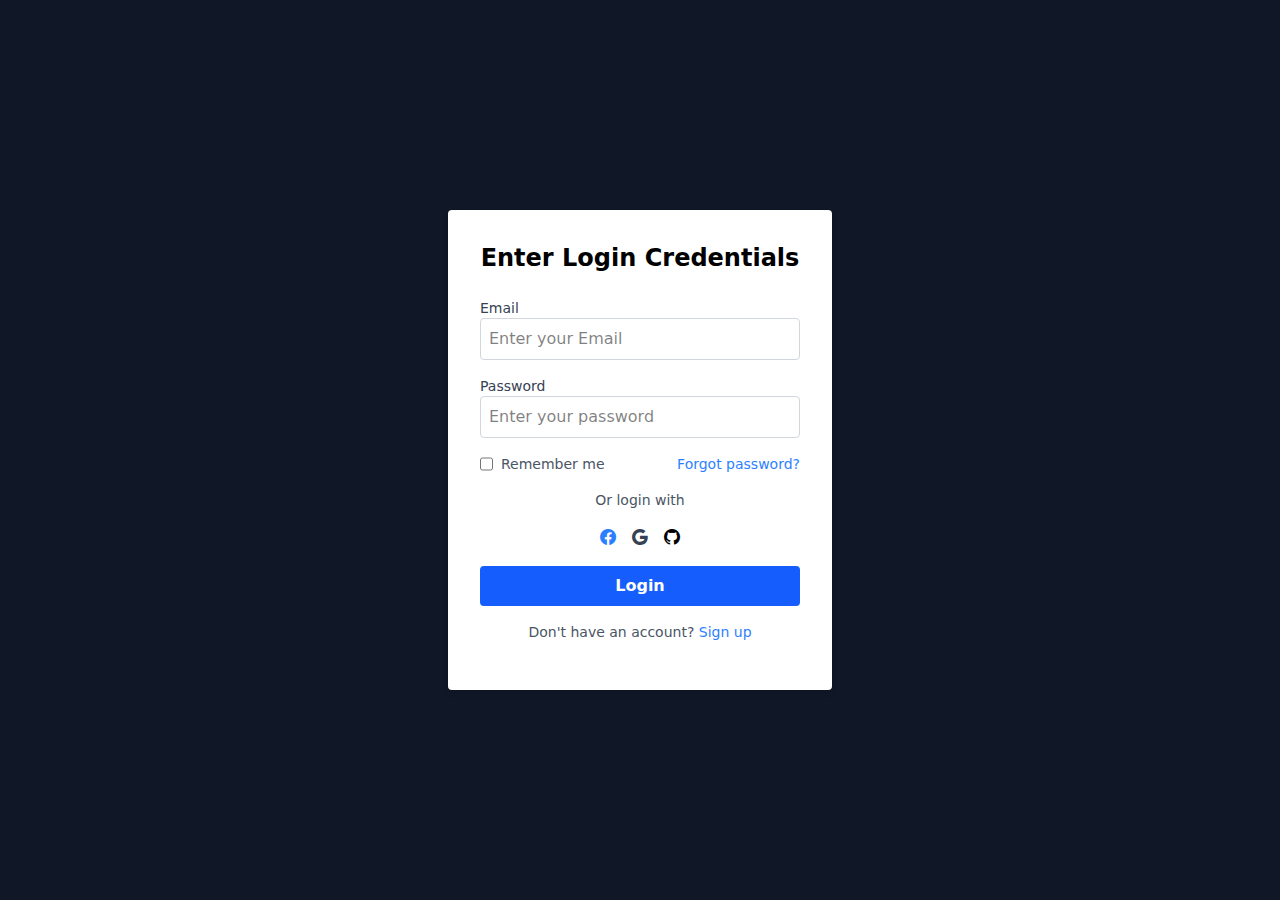
<file: index.html>
<!DOCTYPE html>
<html lang="en">
<head>
    <meta charset="UTF-8">
    <meta name="viewport" content="width=device-width, initial-scale=1.0">
    <title>Login Using Tailwind CSS</title>
    <!-- Link Tailwind Style Sheet -->
    <link rel="stylesheet" href="./style.css">
    <!-- Bootstrap Icon -->
    <link rel="stylesheet" href="https://cdn.jsdelivr.net/npm/bootstrap-icons@1.13.1/font/bootstrap-icons.min.css">
</head>
<body class="flex items-center justify-center h-screen bg-gray-900">
    <div class="bg-white p-8 rounded shadow-md w-96">
        <h1 class="text-2xl font-bold text-center mb-6">Enter Login Credentials</h1>
        <form>
            <div class="mb-4">
                <label for="username: " class="block text-sm font-medium text-gray-700">Email</label>
                <input type="text" name="Email" id="Email" placeholder="Enter your Email" class="border border-gray-300 rounded p-2 w-full mb-4 focus:outline" required>
            <div>

            <div class="mb-4">
                <label for="password: " class="block text-sm font-medium text-gray-700">Password</label>
                <input type="password" name="Password" id="password" placeholder="Enter your password" class="border border-gray-300 rounded p-2 w-full focus:outline" required>
            </div>

            <div class="flex items-center justify-between mb-4">
                <div class="flex items center">
                    <input type="checkbox" id="remember" class="mr-2">
                    <label for="remember" class="text-sm text-gray-600">Remember me</label>
                </div>
                <a href="./forgotpass.html" class="text-sm text-blue-500 hover:underline">Forgot password?</a>
            </div>

            <div class="mb-4 text-center">
                <p class="text-sm text-gray-600">Or login with</p>
            </div>

            <div class="flex justify-center space-x-4 mb-4">
                <a href="https://www.facebook.com/v23.0/dialog/oauth?" class="text-blue-500 hover:underline"><i class="bi bi-facebook"></i></a>
                <a href="https://www.google.com/auth/callback" class="text-gray-700 hover:underline"><i class="bi bi-google"></i></a>
                <a href="https://www.github.io/auth/callback" class="text-black hover:underline"><i class="bi bi-github"></i></a>
            </div>
            
            <button type="submit" class="w-full bg-blue-600 text-white font-semibold py-2 rounded hover:bg-blue-700 transition duration-200">Login</button>
            <p class="mt-4 text-sm text-center text-gray-600">Don't have an account? <a href="./signup.html" class="text-blue-500 hover:underline">Sign up</a></p>
        </form>
    </div>
</body>
</html>
</file>
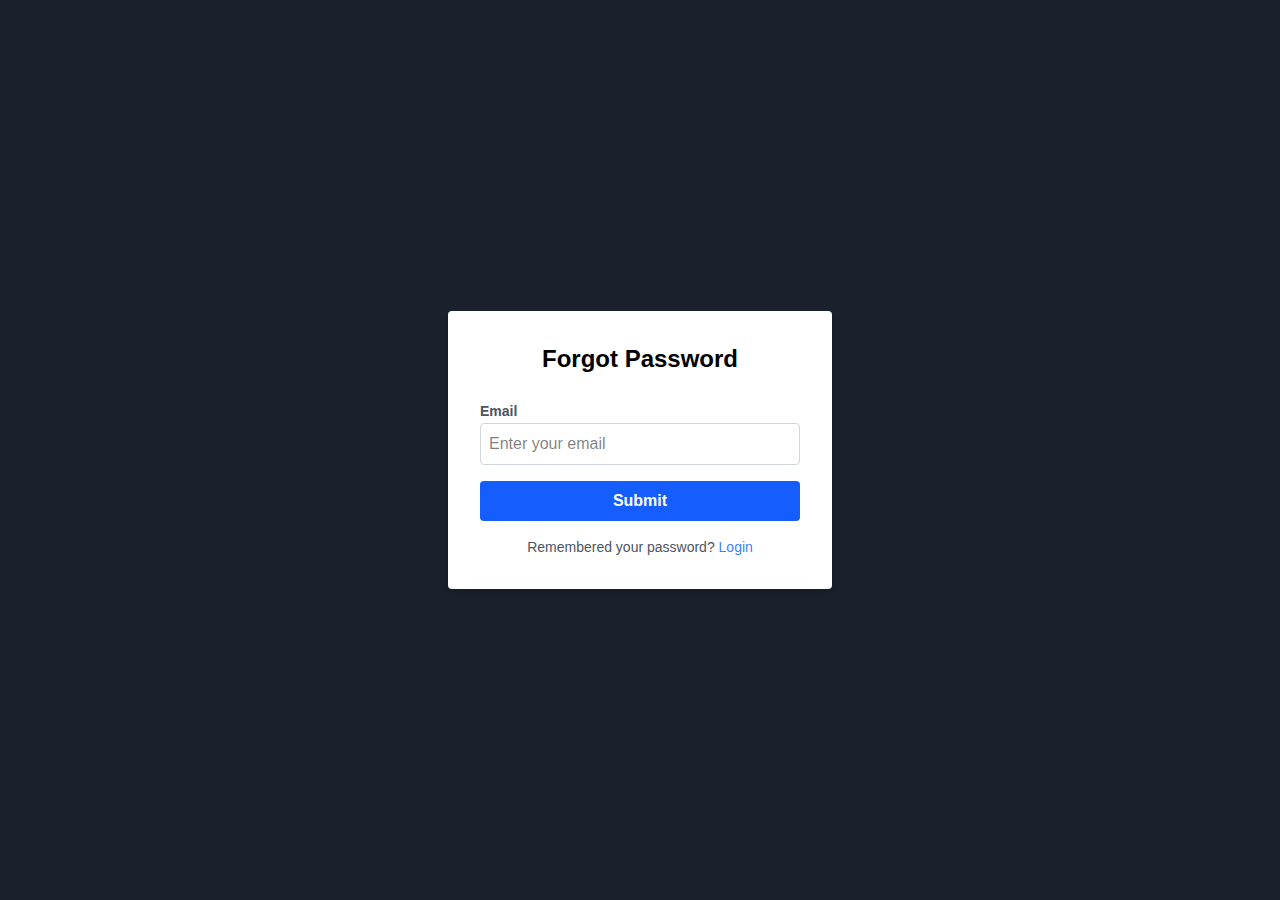
<file: forgotpass.html>
<!DOCTYPE html>
<html lang="en">
<head>
    <meta charset="UTF-8">
    <meta name="viewport" content="width=device-width, initial-scale=1.0">
    <title>Login Using Tailwind CSS</title>
    <link rel="stylesheet" href="./style.css">
</head>
<body class="bg-gray-900">
    <div class="flex items-center justify-center h-screen bg-gray-900">
        <div class="bg-white p-8 rounded shadow-md w-96">
            <h1 class="text-2xl font-bold text-center mb-6">Forgot Password</h1>
            <form>
                <label class="text-gray-600 mb-4 text-sm font-bold">Email</label>
                <input type="email" name="email" id="email" placeholder="Enter your email" class="border border-gray-300 rounded p-2 w-full mb-4 focus:outline" required>
                <button type="submit" class="w-full bg-blue-600 text-white font-semibold py-2 rounded hover:bg-blue-700 transition duration-200">Submit</button>
            </form>
            <p class="mt-4 text-sm text-center text-gray-600">Remembered your password? <a href="./login.html" class="text-blue-500 hover:underline">Login</a></p>
        </div>
    </div>
    <script>
        document.querySelector('form').addEventListener('submit', function(event) {
            event.preventDefault();
            alert('Password reset link has been sent to your email.');
            window.location.href = './login.html'; // Redirect to Login page
        });
    </script>
</div>
    <style>
        body {
            font-family: Arial, sans-serif;
        }
        .bg-gray-900 {
            background-color: #1a202c;
        }
        .bg-white {
            background-color: #ffffff;
        }
        .text-blue-500 {
            color: #3b82f6;
        }
        .text-gray-600 {
            color: #4b5563;
        }
    </style>
</div>
</body>
</html>
</file>
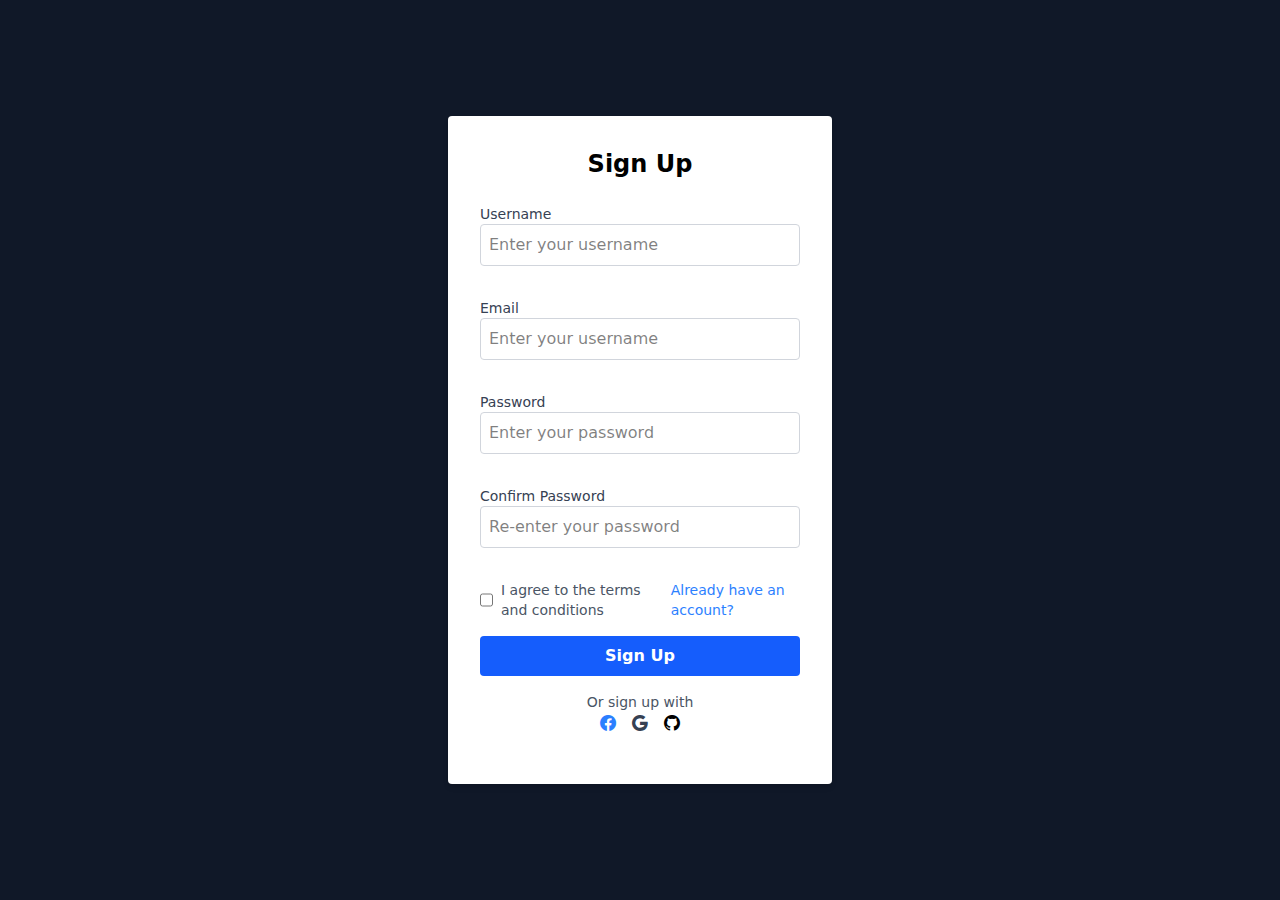
<file: signup.html>
<!DOCTYPE html>
<html lang="en">
<head>
    <meta charset="UTF-8">
    <meta name="viewport" content="width=device-width, initial-scale=1.0">
    <title>Login Using Tailwind CSS</title>
    <!-- Link Tailwind Style Sheet -->
    <link rel="stylesheet" href="./style.css">
    <!-- Bootstrap Icon -->
    <link rel="stylesheet" href="https://cdn.jsdelivr.net/npm/bootstrap-icons@1.13.1/font/bootstrap-icons.min.css">
</head>
<body>
    <div class="flex items-center justify-center h-screen bg-gray-900">
        <div class="bg-white p-8 rounded shadow-md w-96">
            <h1 class="text-2xl font-bold text-center mb-6">Sign Up</h1>
            <form>

                <div class="mb-4">
                    <label for="username" class="block text-sm font-medium text-gray-700">Username</label>
                    <input type="text" name="username" id="username" placeholder="Enter your username" class="border border-gray-300 rounded p-2 w-full mb-4 focus:outline" required>
                </div>

                <div class="mb-4">
                    <label for="email" class="block text-sm font-medium text-gray-700">Email</label>
                    <input type="text" name="username" id="username" placeholder="Enter your username" class="border border-gray-300 rounded p-2 w-full mb-4 focus:outline" required>
                </div>

                <div class="mb-4">
                    <label for="password" class="block text-sm font-medium text-gray-700">Password</label>
                    <input type="password" name="password" id="password" placeholder="Enter your password" class="border border-gray-300 rounded p-2 w-full mb-4 focus:outline" required>
                </div>

                <div class="mb-4">
                    <label for="confirm-password" class="block text-sm font-medium text-gray-700">Confirm Password</label>
                    <input type="password" name="confirm-password" id="confirm-password" placeholder="Re-enter your password" class="border border-gray-300 rounded p-2 w-full mb-4 focus:outline" required>
                </div>

                <div class="flex items-center justify-between mb-4">
                    <div class="flex items center">
                        <input type="checkbox" id="terms" class="mr-2">
                        <label for="terms" class="text-sm text-gray-600">I agree to the terms and conditions</label>
                    </div>
                    <a href="./login.html" class="text-sm text-blue-500 hover:underline">Already have an account?</a>
                </div>

                <button type="submit" class="w-full bg-blue-600 text-white font-semibold py-2 rounded hover:bg-blue-700 transition duration-200">Sign Up</button>
                
                <p class="mt-4 text-sm text-center text-gray-600">Or sign up with</p>
                
                <div class="flex justify-center space-x-4 mb-4">
                    <a href="https://www.facebook.com/v23.0/dialog/oauth?" class="text-blue-500 hover:underline"><i class="bi bi-facebook"></i></a>
                    <a href="https://www.google.com/auth/callback" class="text-gray-700 hover:underline"><i class="bi bi-google"></i></a>
                    <a href="https://www.github.io/auth/callback" class="text-black hover:underline"><i class="bi bi-github"></i></a>
                </div>
                
            </form>
    </body>
</html>
</file>
<file: style.css>
/*! tailwindcss v4.1.11 | MIT License | https://tailwindcss.com */
@layer properties;
@layer theme, base, components, utilities;
@layer theme {
  :root, :host {
    --font-sans: ui-sans-serif, system-ui, sans-serif, "Apple Color Emoji",
      "Segoe UI Emoji", "Segoe UI Symbol", "Noto Color Emoji";
    --font-mono: ui-monospace, SFMono-Regular, Menlo, Monaco, Consolas, "Liberation Mono",
      "Courier New", monospace;
    --color-red-500: oklch(63.7% 0.237 25.331);
    --color-amber-50: oklch(98.7% 0.022 95.277);
    --color-amber-500: oklch(76.9% 0.188 70.08);
    --color-blue-500: oklch(62.3% 0.214 259.815);
    --color-blue-600: oklch(54.6% 0.245 262.881);
    --color-blue-700: oklch(48.8% 0.243 264.376);
    --color-gray-100: oklch(96.7% 0.003 264.542);
    --color-gray-200: oklch(92.8% 0.006 264.531);
    --color-gray-300: oklch(87.2% 0.01 258.338);
    --color-gray-400: oklch(70.7% 0.022 261.325);
    --color-gray-500: oklch(55.1% 0.027 264.364);
    --color-gray-600: oklch(44.6% 0.03 256.802);
    --color-gray-700: oklch(37.3% 0.034 259.733);
    --color-gray-800: oklch(27.8% 0.033 256.848);
    --color-gray-900: oklch(21% 0.034 264.665);
    --color-black: #000;
    --color-white: #fff;
    --spacing: 0.25rem;
    --text-sm: 0.875rem;
    --text-sm--line-height: calc(1.25 / 0.875);
    --text-2xl: 1.5rem;
    --text-2xl--line-height: calc(2 / 1.5);
    --text-3xl: 1.875rem;
    --text-3xl--line-height: calc(2.25 / 1.875);
    --font-weight-normal: 400;
    --font-weight-medium: 500;
    --font-weight-semibold: 600;
    --font-weight-bold: 700;
    --radius-lg: 0.5rem;
    --default-transition-duration: 150ms;
    --default-transition-timing-function: cubic-bezier(0.4, 0, 0.2, 1);
    --default-font-family: var(--font-sans);
    --default-mono-font-family: var(--font-mono);
  }
}
@layer base {
  *, ::after, ::before, ::backdrop, ::file-selector-button {
    box-sizing: border-box;
    margin: 0;
    padding: 0;
    border: 0 solid;
  }
  html, :host {
    line-height: 1.5;
    -webkit-text-size-adjust: 100%;
    tab-size: 4;
    font-family: var(--default-font-family, ui-sans-serif, system-ui, sans-serif, "Apple Color Emoji", "Segoe UI Emoji", "Segoe UI Symbol", "Noto Color Emoji");
    font-feature-settings: var(--default-font-feature-settings, normal);
    font-variation-settings: var(--default-font-variation-settings, normal);
    -webkit-tap-highlight-color: transparent;
  }
  hr {
    height: 0;
    color: inherit;
    border-top-width: 1px;
  }
  abbr:where([title]) {
    -webkit-text-decoration: underline dotted;
    text-decoration: underline dotted;
  }
  h1, h2, h3, h4, h5, h6 {
    font-size: inherit;
    font-weight: inherit;
  }
  a {
    color: inherit;
    -webkit-text-decoration: inherit;
    text-decoration: inherit;
  }
  b, strong {
    font-weight: bolder;
  }
  code, kbd, samp, pre {
    font-family: var(--default-mono-font-family, ui-monospace, SFMono-Regular, Menlo, Monaco, Consolas, "Liberation Mono", "Courier New", monospace);
    font-feature-settings: var(--default-mono-font-feature-settings, normal);
    font-variation-settings: var(--default-mono-font-variation-settings, normal);
    font-size: 1em;
  }
  small {
    font-size: 80%;
  }
  sub, sup {
    font-size: 75%;
    line-height: 0;
    position: relative;
    vertical-align: baseline;
  }
  sub {
    bottom: -0.25em;
  }
  sup {
    top: -0.5em;
  }
  table {
    text-indent: 0;
    border-color: inherit;
    border-collapse: collapse;
  }
  :-moz-focusring {
    outline: auto;
  }
  progress {
    vertical-align: baseline;
  }
  summary {
    display: list-item;
  }
  ol, ul, menu {
    list-style: none;
  }
  img, svg, video, canvas, audio, iframe, embed, object {
    display: block;
    vertical-align: middle;
  }
  img, video {
    max-width: 100%;
    height: auto;
  }
  button, input, select, optgroup, textarea, ::file-selector-button {
    font: inherit;
    font-feature-settings: inherit;
    font-variation-settings: inherit;
    letter-spacing: inherit;
    color: inherit;
    border-radius: 0;
    background-color: transparent;
    opacity: 1;
  }
  :where(select:is([multiple], [size])) optgroup {
    font-weight: bolder;
  }
  :where(select:is([multiple], [size])) optgroup option {
    padding-inline-start: 20px;
  }
  ::file-selector-button {
    margin-inline-end: 4px;
  }
  ::placeholder {
    opacity: 1;
  }
  @supports (not (-webkit-appearance: -apple-pay-button))  or (contain-intrinsic-size: 1px) {
    ::placeholder {
      color: currentcolor;
      @supports (color: color-mix(in lab, red, red)) {
        color: color-mix(in oklab, currentcolor 50%, transparent);
      }
    }
  }
  textarea {
    resize: vertical;
  }
  ::-webkit-search-decoration {
    -webkit-appearance: none;
  }
  ::-webkit-date-and-time-value {
    min-height: 1lh;
    text-align: inherit;
  }
  ::-webkit-datetime-edit {
    display: inline-flex;
  }
  ::-webkit-datetime-edit-fields-wrapper {
    padding: 0;
  }
  ::-webkit-datetime-edit, ::-webkit-datetime-edit-year-field, ::-webkit-datetime-edit-month-field, ::-webkit-datetime-edit-day-field, ::-webkit-datetime-edit-hour-field, ::-webkit-datetime-edit-minute-field, ::-webkit-datetime-edit-second-field, ::-webkit-datetime-edit-millisecond-field, ::-webkit-datetime-edit-meridiem-field {
    padding-block: 0;
  }
  :-moz-ui-invalid {
    box-shadow: none;
  }
  button, input:where([type="button"], [type="reset"], [type="submit"]), ::file-selector-button {
    appearance: button;
  }
  ::-webkit-inner-spin-button, ::-webkit-outer-spin-button {
    height: auto;
  }
  [hidden]:where(:not([hidden="until-found"])) {
    display: none !important;
  }
}
@layer utilities {
  .mt-4 {
    margin-top: calc(var(--spacing) * 4);
  }
  .mr-2 {
    margin-right: calc(var(--spacing) * 2);
  }
  .mb-4 {
    margin-bottom: calc(var(--spacing) * 4);
  }
  .mb-6 {
    margin-bottom: calc(var(--spacing) * 6);
  }
  .mb-10 {
    margin-bottom: calc(var(--spacing) * 10);
  }
  .block {
    display: block;
  }
  .flex {
    display: flex;
  }
  .table {
    display: table;
  }
  .h-screen {
    height: 100vh;
  }
  .w-96 {
    width: calc(var(--spacing) * 96);
  }
  .w-full {
    width: 100%;
  }
  .border-collapse {
    border-collapse: collapse;
  }
  .resize {
    resize: both;
  }
  .items-center {
    align-items: center;
  }
  .justify-between {
    justify-content: space-between;
  }
  .justify-center {
    justify-content: center;
  }
  .space-x-4 {
    :where(& > :not(:last-child)) {
      --tw-space-x-reverse: 0;
      margin-inline-start: calc(calc(var(--spacing) * 4) * var(--tw-space-x-reverse));
      margin-inline-end: calc(calc(var(--spacing) * 4) * calc(1 - var(--tw-space-x-reverse)));
    }
  }
  .rounded {
    border-radius: 0.25rem;
  }
  .border {
    border-style: var(--tw-border-style);
    border-width: 1px;
  }
  .border-gray-300 {
    border-color: var(--color-gray-300);
  }
  .bg-blue-600 {
    background-color: var(--color-blue-600);
  }
  .bg-gray-900 {
    background-color: var(--color-gray-900);
  }
  .bg-white {
    background-color: var(--color-white);
  }
  .p-2 {
    padding: calc(var(--spacing) * 2);
  }
  .p-8 {
    padding: calc(var(--spacing) * 8);
  }
  .py-2 {
    padding-block: calc(var(--spacing) * 2);
  }
  .text-center {
    text-align: center;
  }
  .text-2xl {
    font-size: var(--text-2xl);
    line-height: var(--tw-leading, var(--text-2xl--line-height));
  }
  .text-sm {
    font-size: var(--text-sm);
    line-height: var(--tw-leading, var(--text-sm--line-height));
  }
  .font-bold {
    --tw-font-weight: var(--font-weight-bold);
    font-weight: var(--font-weight-bold);
  }
  .font-medium {
    --tw-font-weight: var(--font-weight-medium);
    font-weight: var(--font-weight-medium);
  }
  .font-semibold {
    --tw-font-weight: var(--font-weight-semibold);
    font-weight: var(--font-weight-semibold);
  }
  .text-black {
    color: var(--color-black);
  }
  .text-blue-500 {
    color: var(--color-blue-500);
  }
  .text-gray-600 {
    color: var(--color-gray-600);
  }
  .text-gray-700 {
    color: var(--color-gray-700);
  }
  .text-white {
    color: var(--color-white);
  }
  .underline {
    text-decoration-line: underline;
  }
  .shadow-md {
    --tw-shadow: 0 4px 6px -1px var(--tw-shadow-color, rgb(0 0 0 / 0.1)), 0 2px 4px -2px var(--tw-shadow-color, rgb(0 0 0 / 0.1));
    box-shadow: var(--tw-inset-shadow), var(--tw-inset-ring-shadow), var(--tw-ring-offset-shadow), var(--tw-ring-shadow), var(--tw-shadow);
  }
  .outline {
    outline-style: var(--tw-outline-style);
    outline-width: 1px;
  }
  .transition {
    transition-property: color, background-color, border-color, outline-color, text-decoration-color, fill, stroke, --tw-gradient-from, --tw-gradient-via, --tw-gradient-to, opacity, box-shadow, transform, translate, scale, rotate, filter, -webkit-backdrop-filter, backdrop-filter, display, visibility, content-visibility, overlay, pointer-events;
    transition-timing-function: var(--tw-ease, var(--default-transition-timing-function));
    transition-duration: var(--tw-duration, var(--default-transition-duration));
  }
  .duration-200 {
    --tw-duration: 200ms;
    transition-duration: 200ms;
  }
  .not-last-of-type\:border {
    &:not(*:last-of-type) {
      border-style: var(--tw-border-style);
      border-width: 1px;
    }
  }
  .hover\:bg-blue-700 {
    &:hover {
      @media (hover: hover) {
        background-color: var(--color-blue-700);
      }
    }
  }
  .hover\:underline {
    &:hover {
      @media (hover: hover) {
        text-decoration-line: underline;
      }
    }
  }
  .focus\:outline {
    &:focus {
      outline-style: var(--tw-outline-style);
      outline-width: 1px;
    }
  }
}
@property --tw-space-x-reverse {
  syntax: "*";
  inherits: false;
  initial-value: 0;
}
@property --tw-border-style {
  syntax: "*";
  inherits: false;
  initial-value: solid;
}
@property --tw-font-weight {
  syntax: "*";
  inherits: false;
}
@property --tw-shadow {
  syntax: "*";
  inherits: false;
  initial-value: 0 0 #0000;
}
@property --tw-shadow-color {
  syntax: "*";
  inherits: false;
}
@property --tw-shadow-alpha {
  syntax: "<percentage>";
  inherits: false;
  initial-value: 100%;
}
@property --tw-inset-shadow {
  syntax: "*";
  inherits: false;
  initial-value: 0 0 #0000;
}
@property --tw-inset-shadow-color {
  syntax: "*";
  inherits: false;
}
@property --tw-inset-shadow-alpha {
  syntax: "<percentage>";
  inherits: false;
  initial-value: 100%;
}
@property --tw-ring-color {
  syntax: "*";
  inherits: false;
}
@property --tw-ring-shadow {
  syntax: "*";
  inherits: false;
  initial-value: 0 0 #0000;
}
@property --tw-inset-ring-color {
  syntax: "*";
  inherits: false;
}
@property --tw-inset-ring-shadow {
  syntax: "*";
  inherits: false;
  initial-value: 0 0 #0000;
}
@property --tw-ring-inset {
  syntax: "*";
  inherits: false;
}
@property --tw-ring-offset-width {
  syntax: "<length>";
  inherits: false;
  initial-value: 0px;
}
@property --tw-ring-offset-color {
  syntax: "*";
  inherits: false;
  initial-value: #fff;
}
@property --tw-ring-offset-shadow {
  syntax: "*";
  inherits: false;
  initial-value: 0 0 #0000;
}
@property --tw-outline-style {
  syntax: "*";
  inherits: false;
  initial-value: solid;
}
@property --tw-duration {
  syntax: "*";
  inherits: false;
}
@layer properties {
  @supports ((-webkit-hyphens: none) and (not (margin-trim: inline))) or ((-moz-orient: inline) and (not (color:rgb(from red r g b)))) {
    *, ::before, ::after, ::backdrop {
      --tw-space-x-reverse: 0;
      --tw-border-style: solid;
      --tw-font-weight: initial;
      --tw-shadow: 0 0 #0000;
      --tw-shadow-color: initial;
      --tw-shadow-alpha: 100%;
      --tw-inset-shadow: 0 0 #0000;
      --tw-inset-shadow-color: initial;
      --tw-inset-shadow-alpha: 100%;
      --tw-ring-color: initial;
      --tw-ring-shadow: 0 0 #0000;
      --tw-inset-ring-color: initial;
      --tw-inset-ring-shadow: 0 0 #0000;
      --tw-ring-inset: initial;
      --tw-ring-offset-width: 0px;
      --tw-ring-offset-color: #fff;
      --tw-ring-offset-shadow: 0 0 #0000;
      --tw-outline-style: solid;
      --tw-duration: initial;
    }
  }
}
</file>
